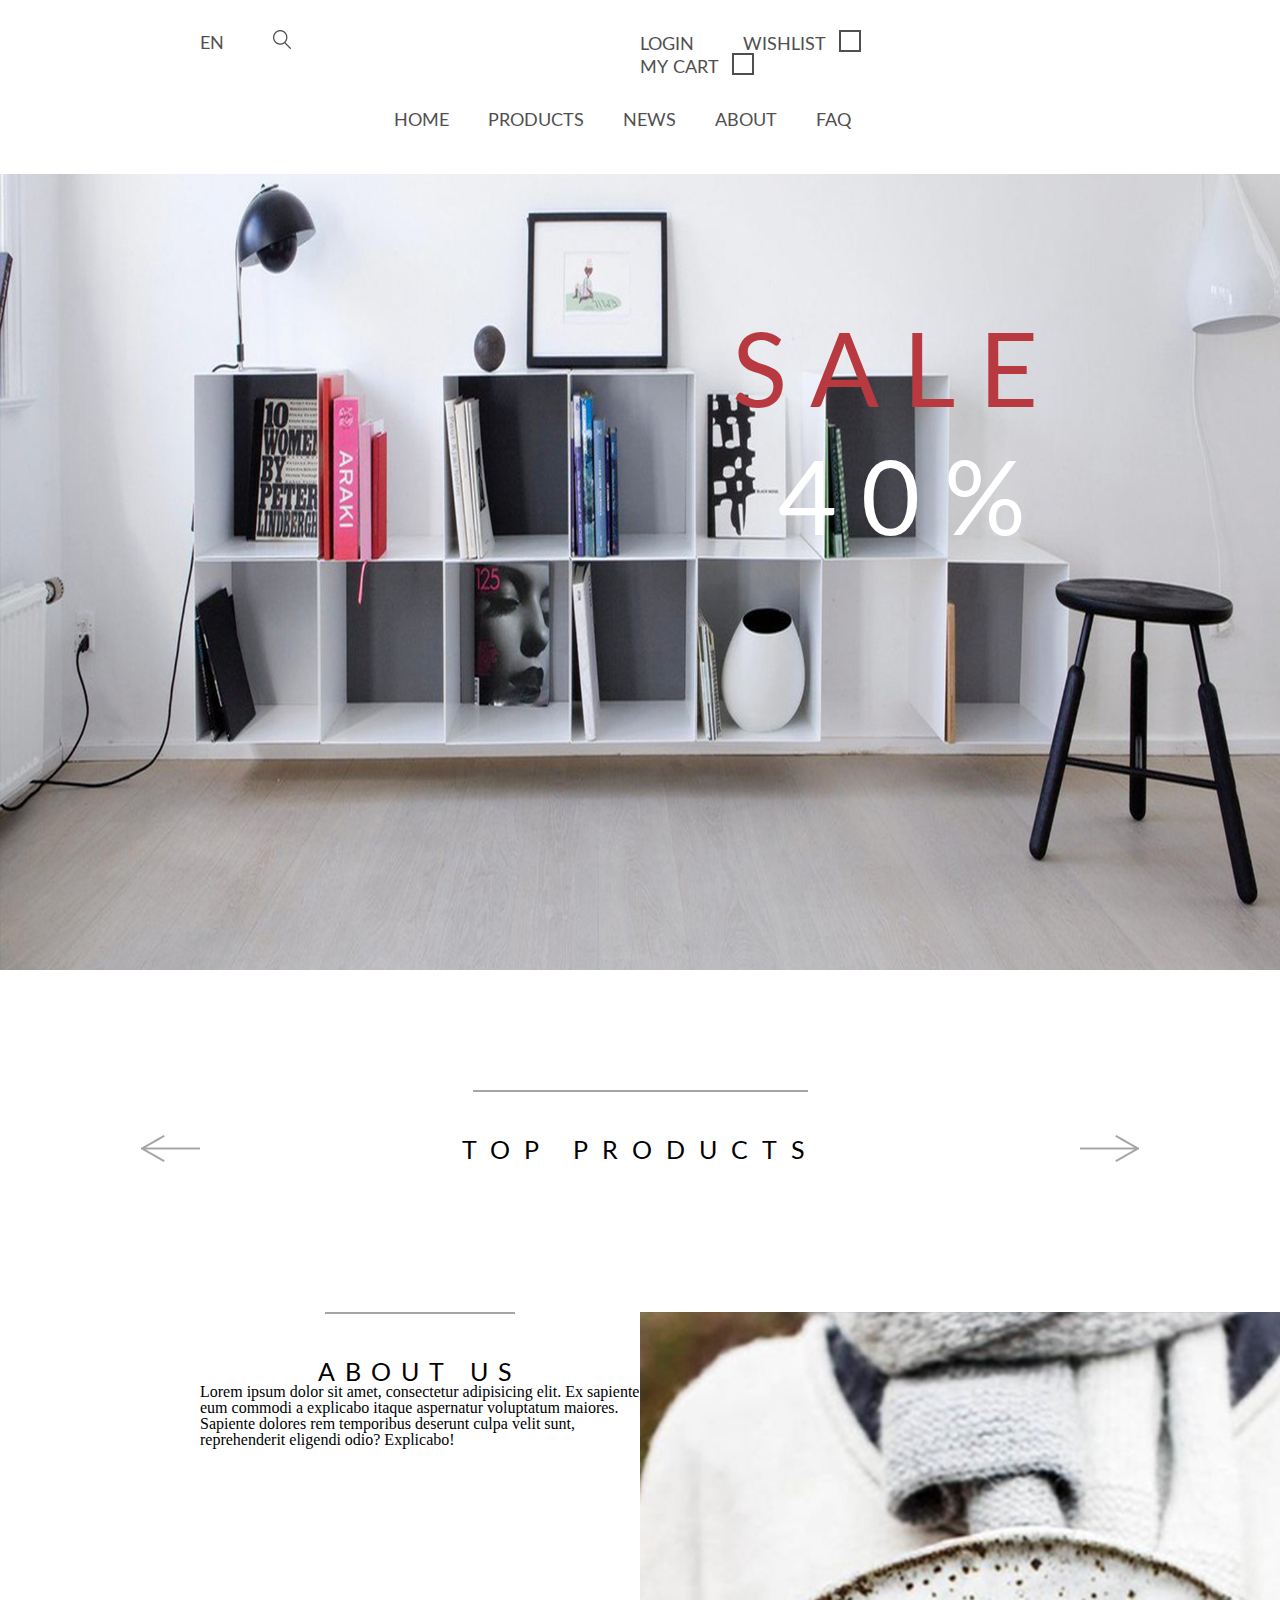
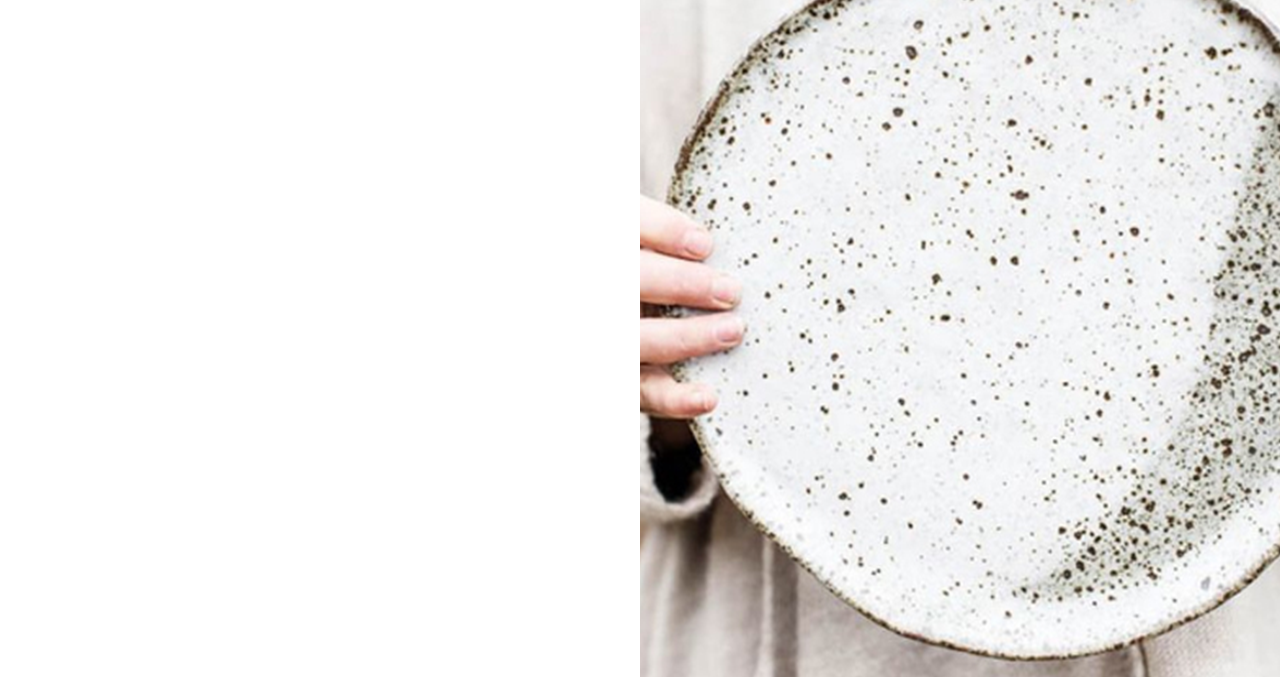
<file: index.html>
<!DOCTYPE html>
<html lang="en">
<head>
	<meta charset="UTF-8" http-equiv="Content-type" content="text/html" />
	<meta name="viewport" content="width=device-width, initial-scale=1"/>
	<link rel="stylesheet" href="./css/main.css">
	<title>Ceramics</title>
</head>
<body>
	<div id="wrapper">

		<!-- Header-->
		<div class="header">
			<div class="header_top_left">
				<ul>
					<li>En</li>
					<li><img src="img/search_icon.png " alt=""></li>
				</ul>
			</div>
			<div class="header_top_right">
				<ul>
					<li>Login</li>
					<li>Wishlist<div class="square"></div></li>
					<li>My Cart<div class="square"></li>
				</ul>
			</div>
			<div class="header_navigation">
				<ul class="navigation">
					<li><a href="#">Home</a></li>
					<li><a href="#">Products</a></li>
					<li><a href="#">News</a></li>
					<li><a href="#">About</a></li>
					<li><a href="#">Faq</a></li>
				</ul>
			</div>
		</div>

		<!--Banner IMG-->
		<div class="main_img">
			<img src="img/main_img.png" alt="logo">
			<span class="sale_1">Sale</span>
			<span class="sale_2">40%</span>
		</div>

		<!--Slider Content-->

		<div id="content_slider">
			<span class="common_line"></span>
			<h1 class="products">Top Products</h1>
				<div class="slider_wrap">

				</div>
			<span class="arrow_left">
				<a href="#"><img src="./img/arrow_left.png" alt="" class="left"></a>
			</span>
			<span class="arrow_right">
				<a href="#"><img src="./img/arrow_right.png" alt="" class="right"></a>
			</span>
		</div>
		<!-- INFORMATION ABOUT US-->

		<div class="information">
			<div class="info_wrap">
				<div class="about_us">
					<span class="common_line02"></span>
					<h1 class="about">About Us</h1>
					<p class="text">
						Lorem ipsum dolor sit amet, consectetur adipisicing elit. Ex sapiente eum commodi a explicabo itaque aspernatur voluptatum maiores. Sapiente dolores rem temporibus deserunt culpa velit sunt, reprehenderit eligendi odio? Explicabo!
					</p>
				</div>
				<div class="about_us_img01">
					<img src="./img/img_05.png" alt="">
				</div>
			</div>
		</div>

	</div>
</body>
</html>
</file>
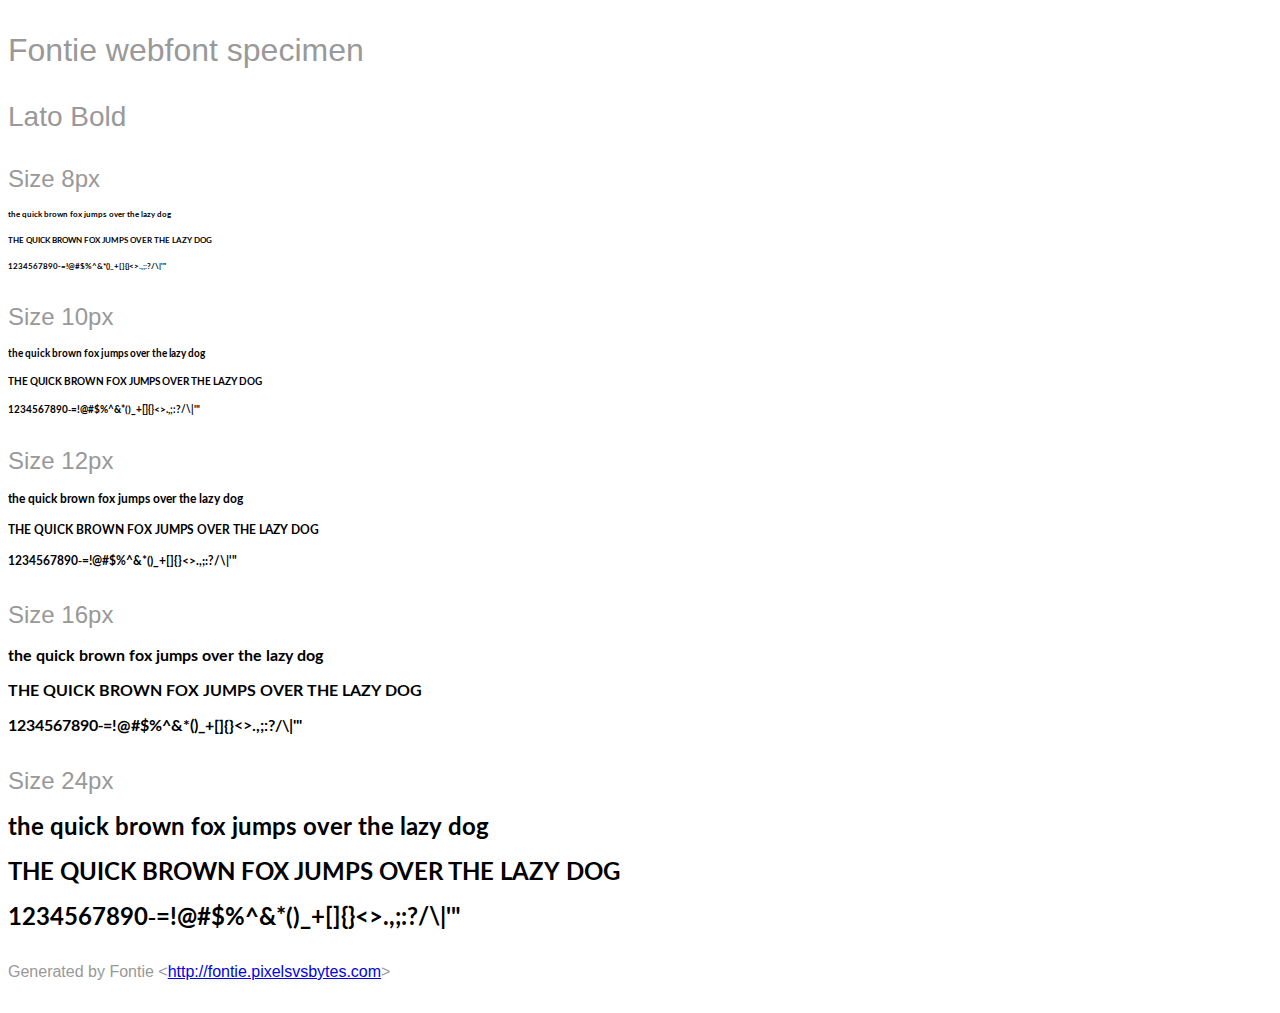
<file: fonts/Lato Bold.html>
<html>
<head>
    <style>
        /* INFO We recommend to use @import or the link tag to include the
                font-face definition into your page.
           NOTE Some browsers block access to CSS rules in external files if the
                page is not loaded via HTTP. Therefore the Font Smoothie script
                will not work if you open this page as a local file. */
        @import url('Lato.css');

        /* INFO Just some other styles to beautify the page ;) */
        body {
            font-family: sans-serif;
            color: #999;
            white-space: nowrap;
        }
        h1 {
            font-size: 2rem;
            font-weight: normal;
            margin: 2rem 0 1rem 0;
        }
        h2 {
            font-size: 1.75rem;
            font-weight: normal;
            margin: 2rem 0 1rem 0;
        }
        h3 {
            font-size: 1.5rem;
            font-weight: normal;
            margin: 2rem 0 1rem 0;
        }
        p {
            margin: 2rem 0;
        }
        div p {
            font-family: 'Lato';
            font-weight: 700;
            font-style: normal;
            color: #000;
            margin: 1rem 0;
        }
    </style>
    <title>Lato &mdash; Fontie webfont specimen</title>
</head>

<body>
    <h1>Fontie webfont specimen</h1>
    <h2>Lato Bold</h2>
    <div style="font-size:8px">
        <h3>Size 8px</h3>
        <p>the quick brown fox jumps over the lazy dog</p>
        <p>THE QUICK BROWN FOX JUMPS OVER THE LAZY DOG</p>
        <p>1234567890-=!@#$%^&amp;*()_+[]{}&lt;&gt;.,;:?/\|'"</p>
    </div>
    <div style="font-size:10px">
        <h3>Size 10px</h3>
        <p>the quick brown fox jumps over the lazy dog</p>
        <p>THE QUICK BROWN FOX JUMPS OVER THE LAZY DOG</p>
        <p>1234567890-=!@#$%^&amp;*()_+[]{}&lt;&gt;.,;:?/\|'"</p>
    </div>
    <div style="font-size:12px">
        <h3>Size 12px</h3>
        <p>the quick brown fox jumps over the lazy dog</p>
        <p>THE QUICK BROWN FOX JUMPS OVER THE LAZY DOG</p>
        <p>1234567890-=!@#$%^&amp;*()_+[]{}&lt;&gt;.,;:?/\|'"</p>
    </div>
    <div style="font-size:16px">
        <h3>Size 16px</h3>
        <p>the quick brown fox jumps over the lazy dog</p>
        <p>THE QUICK BROWN FOX JUMPS OVER THE LAZY DOG</p>
        <p>1234567890-=!@#$%^&amp;*()_+[]{}&lt;&gt;.,;:?/\|'"</p>
    </div>
    <div style="font-size:24px">
        <h3>Size 24px</h3>
        <p>the quick brown fox jumps over the lazy dog</p>
        <p>THE QUICK BROWN FOX JUMPS OVER THE LAZY DOG</p>
        <p>1234567890-=!@#$%^&amp;*()_+[]{}&lt;&gt;.,;:?/\|'"</p>
    </div>
    <p>Generated by Fontie &lt;<a href="http://fontie.pixelsvsbytes.com">http://fontie.pixelsvsbytes.com</a>&gt;</p>
</body>

</html>
</file>
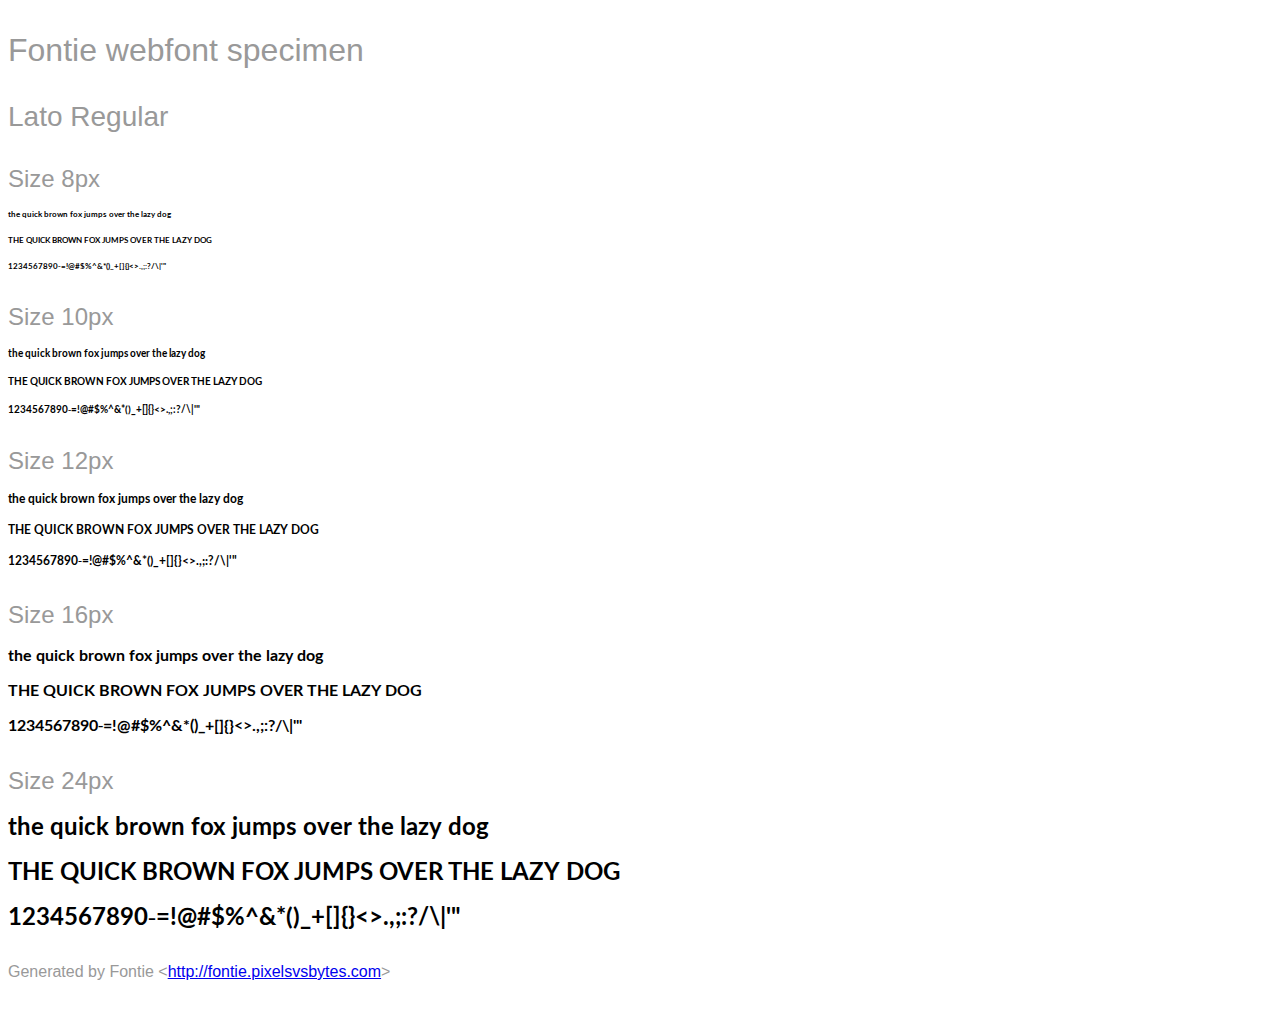
<file: fonts/Lato Regular.html>
<html>
<head>
    <style>
        /* INFO We recommend to use @import or the link tag to include the
                font-face definition into your page.
           NOTE Some browsers block access to CSS rules in external files if the
                page is not loaded via HTTP. Therefore the Font Smoothie script
                will not work if you open this page as a local file. */
        @import url('Lato.css');

        /* INFO Just some other styles to beautify the page ;) */
        body {
            font-family: sans-serif;
            color: #999;
            white-space: nowrap;
        }
        h1 {
            font-size: 2rem;
            font-weight: normal;
            margin: 2rem 0 1rem 0;
        }
        h2 {
            font-size: 1.75rem;
            font-weight: normal;
            margin: 2rem 0 1rem 0;
        }
        h3 {
            font-size: 1.5rem;
            font-weight: normal;
            margin: 2rem 0 1rem 0;
        }
        p {
            margin: 2rem 0;
        }
        div p {
            font-family: 'Lato';
            font-weight: 400;
            font-style: normal;
            color: #000;
            margin: 1rem 0;
        }
    </style>
    <title>Lato &mdash; Fontie webfont specimen</title>
</head>

<body>
    <h1>Fontie webfont specimen</h1>
    <h2>Lato Regular</h2>
    <div style="font-size:8px">
        <h3>Size 8px</h3>
        <p>the quick brown fox jumps over the lazy dog</p>
        <p>THE QUICK BROWN FOX JUMPS OVER THE LAZY DOG</p>
        <p>1234567890-=!@#$%^&amp;*()_+[]{}&lt;&gt;.,;:?/\|'"</p>
    </div>
    <div style="font-size:10px">
        <h3>Size 10px</h3>
        <p>the quick brown fox jumps over the lazy dog</p>
        <p>THE QUICK BROWN FOX JUMPS OVER THE LAZY DOG</p>
        <p>1234567890-=!@#$%^&amp;*()_+[]{}&lt;&gt;.,;:?/\|'"</p>
    </div>
    <div style="font-size:12px">
        <h3>Size 12px</h3>
        <p>the quick brown fox jumps over the lazy dog</p>
        <p>THE QUICK BROWN FOX JUMPS OVER THE LAZY DOG</p>
        <p>1234567890-=!@#$%^&amp;*()_+[]{}&lt;&gt;.,;:?/\|'"</p>
    </div>
    <div style="font-size:16px">
        <h3>Size 16px</h3>
        <p>the quick brown fox jumps over the lazy dog</p>
        <p>THE QUICK BROWN FOX JUMPS OVER THE LAZY DOG</p>
        <p>1234567890-=!@#$%^&amp;*()_+[]{}&lt;&gt;.,;:?/\|'"</p>
    </div>
    <div style="font-size:24px">
        <h3>Size 24px</h3>
        <p>the quick brown fox jumps over the lazy dog</p>
        <p>THE QUICK BROWN FOX JUMPS OVER THE LAZY DOG</p>
        <p>1234567890-=!@#$%^&amp;*()_+[]{}&lt;&gt;.,;:?/\|'"</p>
    </div>
    <p>Generated by Fontie &lt;<a href="http://fontie.pixelsvsbytes.com">http://fontie.pixelsvsbytes.com</a>&gt;</p>
</body>

</html>
</file>
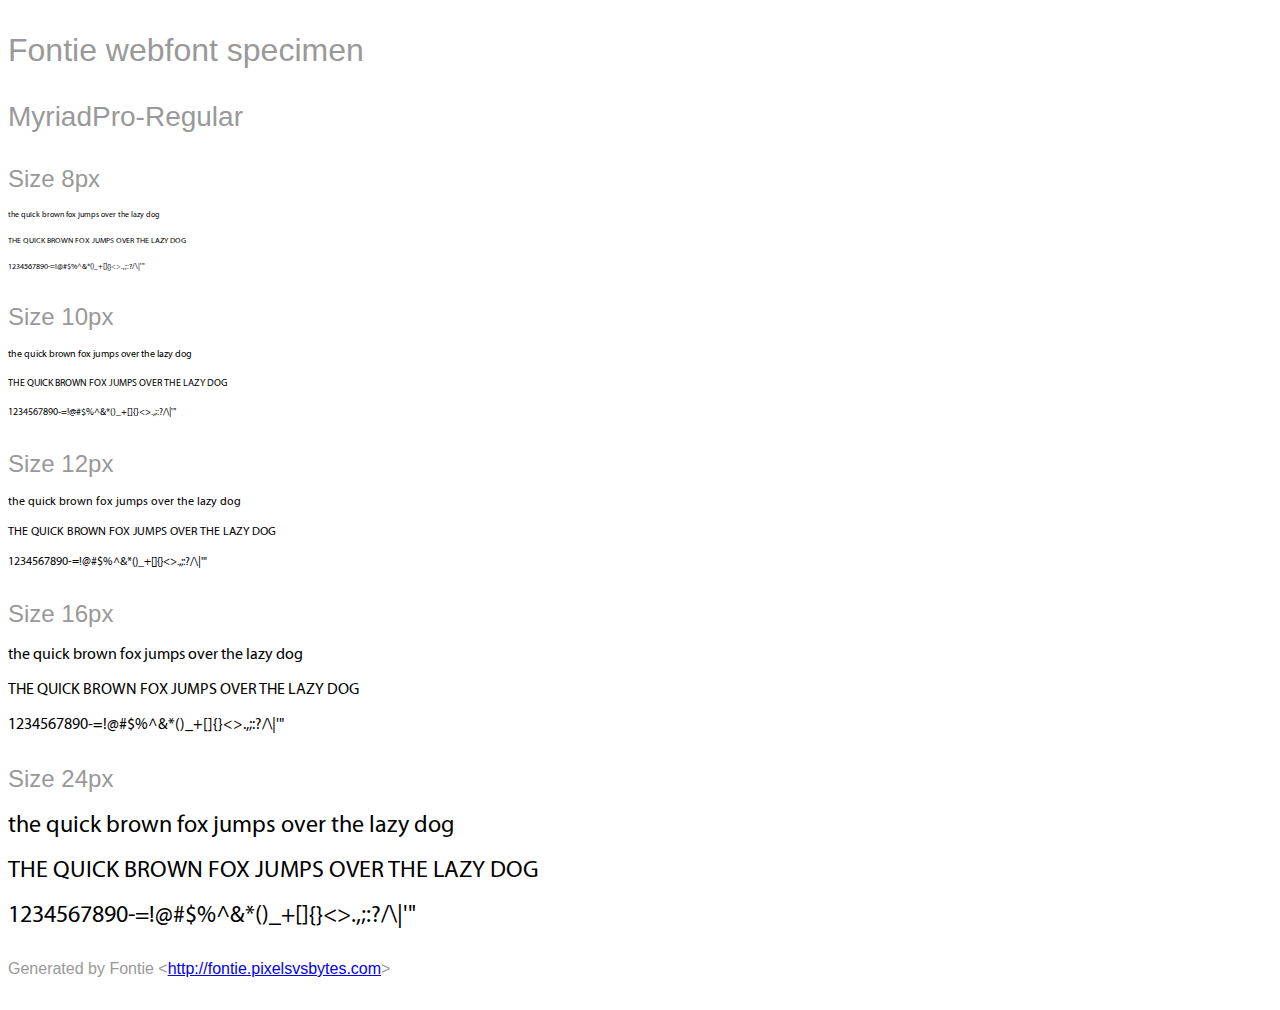
<file: fonts/MyriadPro-Regular.html>
<html>
<head>
    <style>
        /* INFO We recommend to use @import or the link tag to include the
                font-face definition into your page.
           NOTE Some browsers block access to CSS rules in external files if the
                page is not loaded via HTTP. Therefore the Font Smoothie script
                will not work if you open this page as a local file. */
        @import url('Myriad Pro.css');

        /* INFO Just some other styles to beautify the page ;) */
        body {
            font-family: sans-serif;
            color: #999;
            white-space: nowrap;
        }
        h1 {
            font-size: 2rem;
            font-weight: normal;
            margin: 2rem 0 1rem 0;
        }
        h2 {
            font-size: 1.75rem;
            font-weight: normal;
            margin: 2rem 0 1rem 0;
        }
        h3 {
            font-size: 1.5rem;
            font-weight: normal;
            margin: 2rem 0 1rem 0;
        }
        p {
            margin: 2rem 0;
        }
        div p {
            font-family: 'Myriad Pro';
            font-weight: 400;
            font-style: normal;
            color: #000;
            margin: 1rem 0;
        }
    </style>
    <title>Myriad Pro &mdash; Fontie webfont specimen</title>
</head>

<body>
    <h1>Fontie webfont specimen</h1>
    <h2>MyriadPro-Regular</h2>
    <div style="font-size:8px">
        <h3>Size 8px</h3>
        <p>the quick brown fox jumps over the lazy dog</p>
        <p>THE QUICK BROWN FOX JUMPS OVER THE LAZY DOG</p>
        <p>1234567890-=!@#$%^&amp;*()_+[]{}&lt;&gt;.,;:?/\|'"</p>
    </div>
    <div style="font-size:10px">
        <h3>Size 10px</h3>
        <p>the quick brown fox jumps over the lazy dog</p>
        <p>THE QUICK BROWN FOX JUMPS OVER THE LAZY DOG</p>
        <p>1234567890-=!@#$%^&amp;*()_+[]{}&lt;&gt;.,;:?/\|'"</p>
    </div>
    <div style="font-size:12px">
        <h3>Size 12px</h3>
        <p>the quick brown fox jumps over the lazy dog</p>
        <p>THE QUICK BROWN FOX JUMPS OVER THE LAZY DOG</p>
        <p>1234567890-=!@#$%^&amp;*()_+[]{}&lt;&gt;.,;:?/\|'"</p>
    </div>
    <div style="font-size:16px">
        <h3>Size 16px</h3>
        <p>the quick brown fox jumps over the lazy dog</p>
        <p>THE QUICK BROWN FOX JUMPS OVER THE LAZY DOG</p>
        <p>1234567890-=!@#$%^&amp;*()_+[]{}&lt;&gt;.,;:?/\|'"</p>
    </div>
    <div style="font-size:24px">
        <h3>Size 24px</h3>
        <p>the quick brown fox jumps over the lazy dog</p>
        <p>THE QUICK BROWN FOX JUMPS OVER THE LAZY DOG</p>
        <p>1234567890-=!@#$%^&amp;*()_+[]{}&lt;&gt;.,;:?/\|'"</p>
    </div>
    <p>Generated by Fontie &lt;<a href="http://fontie.pixelsvsbytes.com">http://fontie.pixelsvsbytes.com</a>&gt;</p>
</body>

</html>
</file>
<file: css/main.css>
/* http://meyerweb.com/eric/tools/css/reset/ 
   v2.0 | 20110126
   License: none (public domain)
*/
/* line 6, ../sass/_reset.scss */
html, body, div, span, applet, object, iframe, h1, h2, h3, h4, h5, h6, p, blockquote, pre, a, abbr, acronym, address, big, cite, code, del, dfn, em, img, ins, kbd, q, s, samp, small, strike, strong, sub, sup, tt, var, b, u, i, center, dl, dt, dd, ol, ul, li, fieldset, form, label, legend, table, caption, tbody, tfoot, thead, tr, th, td, article, aside, canvas, details, embed, figure, figcaption, footer, header, hgroup, menu, nav, output, ruby, section, summary, time, mark, audio, video {
  margin: 0;
  padding: 0;
  border: 0;
  font-size: 100%;
  font: inherit;
  vertical-align: baseline;
}

/* HTML5 display-role reset for older browsers */
/* line 16, ../sass/_reset.scss */
article, aside, details, figcaption, figure, footer, header, hgroup, menu, nav, section {
  display: block;
}

/* line 19, ../sass/_reset.scss */
body {
  line-height: 1;
}

/* line 22, ../sass/_reset.scss */
ol, ul {
  list-style: none;
}

/* line 25, ../sass/_reset.scss */
blockquote, q {
  quotes: none;
}

/* line 29, ../sass/_reset.scss */
blockquote:before, blockquote:after {
  content: '';
  content: none;
}

/* line 34, ../sass/_reset.scss */
q:before, q:after {
  content: '';
  content: none;
}

/* line 38, ../sass/_reset.scss */
table {
  border-collapse: collapse;
  border-spacing: 0;
}

@font-face {
  font-family: 'Lato';
  src: url("../fonts/Lato Regular.eot");
  src: url("../fonts/Lato Regular.eot?#iefix") format("embedded-opentype"), url("../fonts/Lato Regular.woff2") format("woff2"), url("../fonts/Lato Regular.woff") format("woff"), url("../fonts/Lato Regular.ttf") format("truetype"), url("../fonts/Lato Regular.svg#Lato Regular") format("svg");
  font-weight: 400;
  font-style: normal;
  font-stretch: normal;
  unicode-range: U+0020-2044;
}
@font-face {
  font-family: 'Lato-Bold';
  src: url("../fonts/Lato Bold.eot");
  src: url("../fonts/Lato Bold.eot?#iefix") format("embedded-opentype"), url("../fonts/Lato Bold.woff2") format("woff2"), url("../fonts/Lato Bold.woff") format("woff"), url("../fonts/Lato Bold.ttf") format("truetype"), url("../fonts/Lato Bold.svg#Lato Bold") format("svg");
  font-weight: 700;
  font-style: normal;
  font-stretch: normal;
  unicode-range: U+0020-2044;
}
@font-face {
  font-family: 'Myriad Pro';
  src: url("../MyriadPro-Regular.eot");
  src: url("../MyriadPro-Regular.eot?#iefix") format("embedded-opentype"), url("../MyriadPro-Regular.woff2") format("woff2"), url("../MyriadPro-Regular.woff") format("woff"), url("../MyriadPro-Regular.ttf") format("truetype"), url("../MyriadPro-Regular.svg#MyriadPro-Regular") format("svg");
  font-weight: 400;
  font-style: normal;
  font-stretch: normal;
  unicode-range: U+0020-00FE;
}
/* line 12, ../sass/_header_img.scss */
#wrapper {
  background-color: #ffffff;
  display: block;
  overflow: hidden;
}
/* line 16, ../sass/_header_img.scss */
#wrapper .header {
  display: block;
  width: 100%;
  overflow: hidden;
}
/* line 20, ../sass/_header_img.scss */
#wrapper .header .header_top_left {
  width: 50%;
  display: block;
  float: left;
  overflow: hidden;
}
/* line 25, ../sass/_header_img.scss */
#wrapper .header .header_top_left ul {
  margin: 30px 0px 0px 200px;
}
/* line 27, ../sass/_header_img.scss */
#wrapper .header .header_top_left ul li {
  display: inline-block;
  text-transform: uppercase;
  font-family: 'Lato';
  font-size: 18px;
  color: #4f4f4f;
  margin: 0px 45px 0px 0px;
}
/* line 37, ../sass/_header_img.scss */
#wrapper .header .header_top_right {
  width: 50%;
  display: block;
  float: right;
  overflow: hidden;
}
/* line 42, ../sass/_header_img.scss */
#wrapper .header .header_top_right ul {
  margin: 30px 215px 0px 0px;
  float: right;
}
/* line 45, ../sass/_header_img.scss */
#wrapper .header .header_top_right ul li {
  display: inline-block;
  text-transform: uppercase;
  font-family: 'Lato';
  font-size: 18px;
  color: #4f4f4f;
  margin: 0px 45px 0px 0px;
}
/* line 52, ../sass/_header_img.scss */
#wrapper .header .header_top_right ul li .square {
  border: 2px solid #4f4f4f;
  width: 18px;
  height: 18px;
  display: inline-block;
  margin: 0px 0px -2px 13px;
}
/* line 62, ../sass/_header_img.scss */
#wrapper .header .header_navigation {
  width: 100%;
  display: block;
  text-align: center;
}
/* line 66, ../sass/_header_img.scss */
#wrapper .header .header_navigation .navigation {
  margin: 110px 0px 45px 0px;
}
/* line 68, ../sass/_header_img.scss */
#wrapper .header .header_navigation .navigation li {
  display: inline-block;
  text-transform: uppercase;
  font-family: 'Lato';
  font-size: 18px;
  margin: 0px 35px 0px 0px;
}
/* line 75, ../sass/_header_img.scss */
#wrapper .header .header_navigation .navigation li a {
  text-decoration: none;
  color: #4f4f4f;
}
/* line 78, ../sass/_header_img.scss */
#wrapper .header .header_navigation .navigation li a:hover {
  font-weight: 600;
  color: black;
}
/* line 87, ../sass/_header_img.scss */
#wrapper .main_img {
  display: block;
  width: 100%;
  position: relative;
  overflow: hidden;
  margin: 0px 0px 120px 0;
}
/* line 93, ../sass/_header_img.scss */
#wrapper .main_img img {
  width: 100%;
  display: block;
  position: relative;
  height: 796px;
}
/* line 99, ../sass/_header_img.scss */
#wrapper .main_img .sale_1 {
  position: absolute;
  font-size: 102px;
  font-family: 'Lato';
  top: 18%;
  right: 17%;
  color: #b83a40;
  text-transform: uppercase;
  letter-spacing: 24px;
}
/* line 109, ../sass/_header_img.scss */
#wrapper .main_img .sale_2 {
  position: absolute;
  font-size: 102px;
  font-family: 'Lato';
  top: 34%;
  right: 18%;
  color: white;
  text-transform: uppercase;
  letter-spacing: 24px;
}

/* line 12, ../sass/main.scss */
#wrapper #content_slider {
  width: 100%;
  display: block;
  overflow: hidden;
  position: relative;
}
/* line 17, ../sass/main.scss */
#wrapper #content_slider .common_line {
  display: block;
  width: 335px;
  height: 2px;
  background-color: #a5a5a5;
  margin: 0 auto;
}
/* line 24, ../sass/main.scss */
#wrapper #content_slider .products {
  font-size: 25px;
  text-transform: uppercase;
  color: black;
  font-family: 'Lato';
  text-align: center;
  margin: 45px 0px 0px 0px;
  letter-spacing: 14px;
}
/* line 36, ../sass/main.scss */
#wrapper #content_slider .arrow_left {
  position: absolute;
  top: 63%;
  left: 11%;
}
/* line 41, ../sass/main.scss */
#wrapper #content_slider .arrow_right {
  position: absolute;
  top: 63%;
  right: 11%;
}
/* line 48, ../sass/main.scss */
#wrapper .information {
  display: block;
  overflow: hidden;
  width: 100%;
}
/* line 52, ../sass/main.scss */
#wrapper .information .info_wrap {
  display: block;
  margin: 150px 200px 0px 200px;
}
/* line 55, ../sass/main.scss */
#wrapper .information .info_wrap .about_us_img01 {
  float: right;
  width: 50%;
}
/* line 59, ../sass/main.scss */
#wrapper .information .info_wrap .about_us {
  float: left;
  width: 50%;
}
/* line 62, ../sass/main.scss */
#wrapper .information .info_wrap .about_us .common_line02 {
  width: 190px;
  height: 2px;
  display: block;
  background-color: #a5a5a5;
  margin: 0 auto;
}
/* line 69, ../sass/main.scss */
#wrapper .information .info_wrap .about_us .about {
  font-size: 25px;
  text-transform: uppercase;
  color: black;
  font-family: 'Lato';
  text-align: center;
  letter-spacing: 10px;
  margin: 45px 0px 0px 0px;
}
</file>
